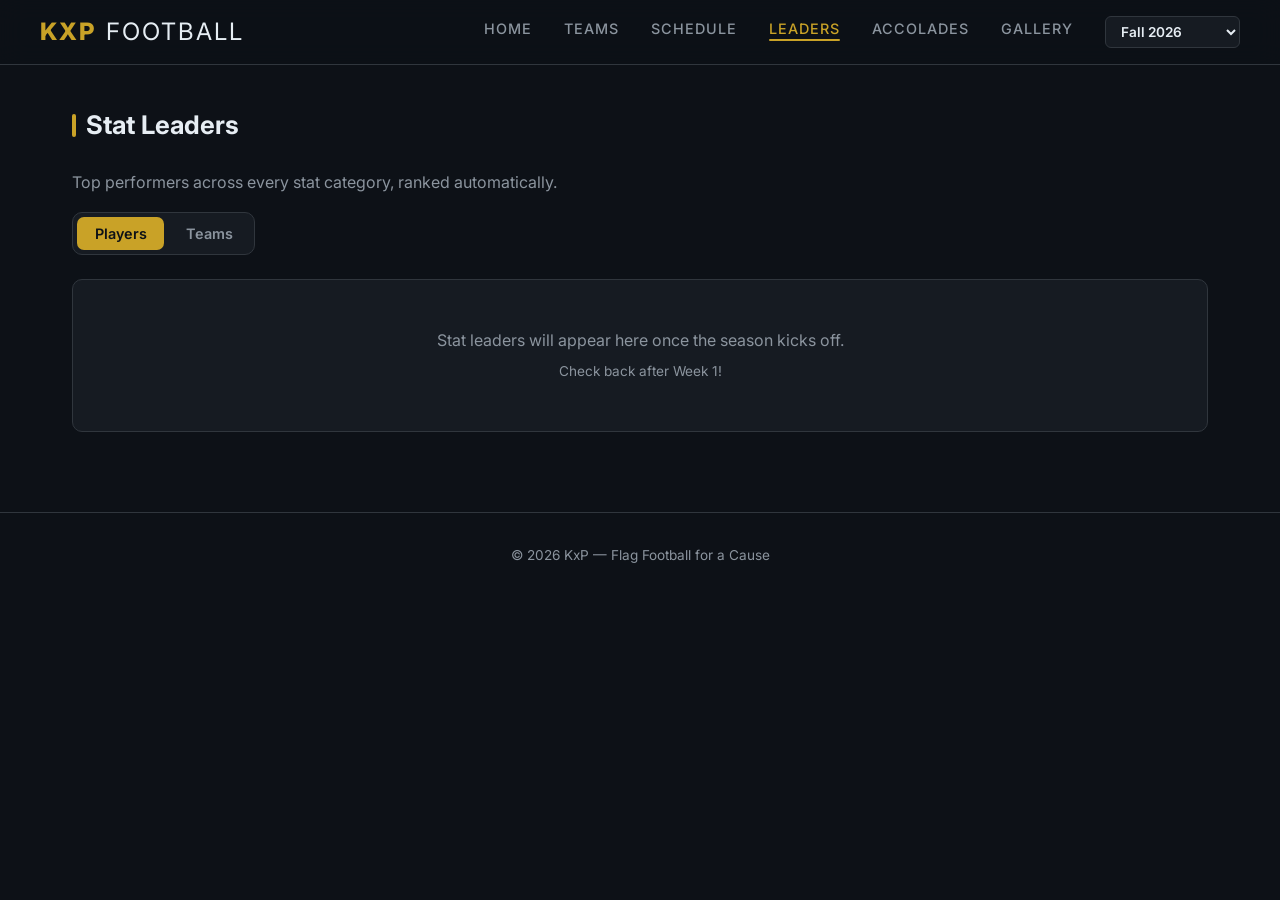
<file: leaders.html>
<!DOCTYPE html>
<html lang="en">
<head>
  <meta charset="UTF-8">
  <meta name="viewport" content="width=device-width, initial-scale=1.0">
  <title>Stat Leaders — KxP Flag Football</title>
  <link rel="preconnect" href="https://fonts.googleapis.com">
  <link href="https://fonts.googleapis.com/css2?family=Inter:wght@400;500;600;700;800&display=swap" rel="stylesheet">
  <link rel="stylesheet" href="css/style.css">
</head>
<body>

  <!-- Navigation -->
  <nav class="navbar">
    <div class="navbar-inner">
      <a href="index.html" class="nav-brand">KxP <span>Football</span></a>
      <button class="mobile-toggle" onclick="toggleMobileNav()">&#9776;</button>
      <ul class="nav-links">
        <li><a href="index.html">Home</a></li>
        <li><a href="teams.html">Teams</a></li>
        <li><a href="schedule.html">Schedule</a></li>
        <li><a href="leaders.html">Leaders</a></li>
        <li><a href="accolades.html">Accolades</a></li>
        <li><a href="gallery.html">Gallery</a></li>
        <li id="season-switcher" class="nav-season-switcher"></li>
      </ul>
    </div>
  </nav>

  <section class="section" style="padding-top: 2.5rem;">
    <h2 class="section-title">Stat Leaders</h2>
    <p style="color:var(--text-muted); margin-bottom:1rem;">Top performers across every stat category, ranked automatically.</p>
    <div class="leaders-mode-toggle">
      <button class="leader-mode-btn active" data-mode="player" onclick="setLeaderMode('player')">Players</button>
      <button class="leader-mode-btn" data-mode="team" onclick="setLeaderMode('team')">Teams</button>
    </div>
    <div id="leaders" class="leaders-grid"></div>
  </section>

  <!-- Footer -->
  <footer class="footer">
    <p>&copy; 2026 KxP &mdash; Flag Football for a Cause</p>
  </footer>

  <script src="js/app.js"></script>
</body>
</html>
</file>
<file: css/style.css>
/* ── Reset & Base ── */
*, *::before, *::after { margin: 0; padding: 0; box-sizing: border-box; }

:root {
  --bg: #0d1117;
  --surface: #161b22;
  --surface-hover: #1c2129;
  --border: #30363d;
  --text: #e6edf3;
  --text-muted: #8b949e;
  --accent: #c9a227;
  --accent-glow: rgba(201, 162, 39, 0.15);
  --green: #3fb950;
  --red: #f85149;
  --radius: 10px;
}

html { scroll-behavior: smooth; }

body {
  font-family: 'Inter', -apple-system, BlinkMacSystemFont, 'Segoe UI', sans-serif;
  background: var(--bg);
  color: var(--text);
  line-height: 1.6;
  min-height: 100vh;
}

a { color: var(--accent); text-decoration: none; transition: opacity 0.2s; }
a:hover { opacity: 0.85; }

img { max-width: 100%; display: block; }

/* ── Navigation ── */
.navbar {
  position: sticky;
  top: 0;
  z-index: 100;
  background: rgba(13, 17, 23, 0.92);
  backdrop-filter: blur(12px);
  border-bottom: 1px solid var(--border);
  padding: 0 2rem;
}

.navbar-inner {
  max-width: 1200px;
  margin: 0 auto;
  display: flex;
  align-items: center;
  justify-content: space-between;
  height: 64px;
}

.nav-brand {
  font-size: 1.5rem;
  font-weight: 800;
  color: var(--accent);
  letter-spacing: 2px;
  text-transform: uppercase;
  display: flex;
  align-items: center;
  gap: 0.6rem;
}

.nav-brand img {
  height: 36px;
  width: auto;
  mix-blend-mode: screen;
}

.nav-brand span { color: var(--text); font-weight: 400; }

.nav-links { display: flex; gap: 2rem; list-style: none; }

.nav-links a {
  color: var(--text-muted);
  font-weight: 500;
  font-size: 0.9rem;
  text-transform: uppercase;
  letter-spacing: 1px;
  transition: color 0.2s;
  position: relative;
}

.nav-links a:hover, .nav-links a.active { color: var(--accent); opacity: 1; }

.nav-links a.active::after {
  content: '';
  position: absolute;
  bottom: -4px;
  left: 0;
  right: 0;
  height: 2px;
  background: var(--accent);
  border-radius: 1px;
}

.mobile-toggle {
  display: none;
  background: none;
  border: none;
  color: var(--text);
  font-size: 1.5rem;
  cursor: pointer;
}

/* ── Hero ── */
.hero {
  position: relative;
  text-align: center;
  padding: 5rem 2rem 4rem;
  overflow: hidden;
  background:
    linear-gradient(180deg, rgba(201,162,39,0.12) 0%, transparent 55%),
    radial-gradient(ellipse 80% 60% at 50% 0%, rgba(201,162,39,0.08) 0%, transparent 70%);
}

/* Subtle yard-line texture in the hero */
.hero-field-lines {
  position: absolute;
  inset: 0;
  pointer-events: none;
  background-image:
    repeating-linear-gradient(
      90deg,
      transparent,
      transparent calc(10% - 1px),
      rgba(255,255,255,0.025) calc(10% - 1px),
      rgba(255,255,255,0.025) 10%
    );
  z-index: 0;
}

.hero-yard-numbers {
  position: absolute;
  bottom: 18%;
  left: 0;
  right: 0;
  display: flex;
  justify-content: space-around;
  padding: 0 5.5%;
  pointer-events: none;
  user-select: none;
}

.hero-yard-numbers span {
  font-size: 5.5rem;
  font-weight: 900;
  font-style: italic;
  color: rgba(255, 255, 255, 0.035);
  line-height: 1;
  letter-spacing: -3px;
  transform: scaleX(0.72);
  transform-origin: center bottom;
  display: block;
}

.hero-content {
  position: relative;
  z-index: 1;
}

.hero-logo {
  width: 200px;
  height: auto;
  margin: 0 auto 1.5rem;
  display: flex;
  align-items: center;
  justify-content: center;
  filter: drop-shadow(0 4px 24px rgba(201,162,39,0.3));
}

.hero-logo img {
  width: 100%;
  height: auto;
  object-fit: contain;
}

.hero h1 {
  font-size: 3.2rem;
  font-weight: 800;
  margin-bottom: 0.75rem;
  letter-spacing: -0.5px;
}

.hero h1 span {
  color: var(--accent);
  position: relative;
}

.hero .subtitle {
  color: var(--text-muted);
  font-size: 1.1rem;
  max-width: 600px;
  margin: 0 auto 2rem;
  line-height: 1.7;
}

/* Hero stat strip */
.hero-stats {
  display: inline-flex;
  align-items: center;
  gap: 0;
  background: rgba(255,255,255,0.04);
  border: 1px solid var(--border);
  border-radius: 14px;
  padding: 0.8rem 2rem;
  margin-top: 0.5rem;
  backdrop-filter: blur(8px);
}

.hero-stat {
  display: flex;
  flex-direction: column;
  align-items: center;
  padding: 0 1.5rem;
}

.hero-stat-num {
  font-size: 1.6rem;
  font-weight: 800;
  color: var(--accent);
  line-height: 1;
}

.hero-stat-label {
  font-size: 0.7rem;
  text-transform: uppercase;
  letter-spacing: 1.5px;
  color: var(--text-muted);
  margin-top: 0.2rem;
}

.hero-stat-divider {
  width: 1px;
  height: 36px;
  background: var(--border);
  flex-shrink: 0;
}

/* ── Section ── */
.section {
  max-width: 1200px;
  margin: 0 auto;
  padding: 3rem 2rem;
}

.section-title {
  font-size: 1.6rem;
  font-weight: 700;
  margin-bottom: 1.5rem;
  display: flex;
  align-items: center;
  gap: 0.6rem;
}

.section-title::before {
  content: '';
  width: 4px;
  height: 1.4rem;
  background: var(--accent);
  border-radius: 2px;
}

/* ── Section Title Row ── */
.section-title-row {
  display: flex;
  align-items: center;
  justify-content: space-between;
  margin-bottom: 1.5rem;
}

.section-title-row .section-title {
  margin-bottom: 0;
}

.section-link {
  font-size: 0.85rem;
  font-weight: 600;
  color: var(--accent);
  opacity: 0.8;
  transition: opacity 0.2s;
}

.section-link:hover { opacity: 1; }

/* ── About Cards ── */
.about-grid {
  display: grid;
  grid-template-columns: repeat(auto-fit, minmax(280px, 1fr));
  gap: 1.5rem;
}

.about-card {
  background: var(--surface);
  border: 1px solid var(--border);
  border-radius: var(--radius);
  border-left: 3px solid var(--accent);
  padding: 1.8rem;
  transition: border-color 0.2s, transform 0.2s, box-shadow 0.2s;
}

.about-card:hover {
  transform: translateY(-2px);
  box-shadow: 0 8px 24px rgba(0,0,0,0.3);
}

.about-card-icon {
  width: 44px;
  height: 44px;
  background: var(--accent-glow);
  border: 1px solid rgba(201,162,39,0.3);
  border-radius: 10px;
  display: flex;
  align-items: center;
  justify-content: center;
  margin-bottom: 1rem;
  color: var(--accent);
}

.about-card-icon svg {
  width: 22px;
  height: 22px;
}

.about-card h3 { font-size: 1.1rem; margin-bottom: 0.5rem; }
.about-card p { color: var(--text-muted); font-size: 0.95rem; }

/* ── Get Involved ── */
.get-involved {
  display: flex;
  gap: 2.5rem;
  align-items: center;
  justify-content: center;
}

.get-involved-text {
  flex: 1;
  display: flex;
  flex-direction: column;
  justify-content: center;
}

.get-involved-text p {
  color: var(--text-muted);
  font-size: 1rem;
  line-height: 1.7;
  margin-bottom: 1.5rem;
}

.ig-follow-btn {
  display: inline-flex;
  align-items: center;
  gap: 0.5rem;
  background: linear-gradient(45deg, #f09433, #e6683c, #dc2743, #cc2366, #bc1888);
  color: #fff;
  font-weight: 600;
  font-size: 1.05rem;
  padding: 0.85rem 1.8rem;
  border-radius: 10px;
  transition: transform 0.2s, box-shadow 0.2s;
  text-decoration: none;
}

.ig-follow-btn:hover {
  transform: translateY(-2px);
  box-shadow: 0 4px 20px rgba(225, 48, 108, 0.35);
  opacity: 1;
  color: #fff;
}

.ig-icon {
  width: 20px;
  height: 20px;
}

.ig-post-card {
  flex-shrink: 0;
  width: 120px;
  border-radius: 10px;
  overflow: hidden;
  position: relative;
  display: block;
  text-decoration: none;
  border: 1px solid var(--border);
  transition: transform 0.2s, box-shadow 0.2s;
}

.ig-post-card:hover {
  transform: translateY(-3px);
  box-shadow: 0 6px 24px rgba(225, 48, 108, 0.3);
}

.ig-post-card img {
  width: 100%;
  display: block;
}

.ig-post-overlay {
  display: flex;
  align-items: center;
  justify-content: center;
  gap: 0.4rem;
  padding: 0.5rem;
  background: linear-gradient(45deg, #f09433, #e6683c, #dc2743, #cc2366, #bc1888);
  color: #fff;
  font-size: 0.55rem;
  font-weight: 600;
}

@media (max-width: 768px) {
  .get-involved {
    flex-direction: column;
  }
  .ig-post-card {
    width: 100%;
    max-width: 280px;
    margin: 0 auto;
  }
}

/* ── Standings Table ── */
.standings-table {
  width: 100%;
  border-collapse: collapse;
  background: var(--surface);
  border: 1px solid var(--border);
  border-radius: var(--radius);
  overflow: hidden;
}

.standings-table th {
  text-align: left;
  padding: 0.9rem 1.2rem;
  font-size: 0.75rem;
  text-transform: uppercase;
  letter-spacing: 1px;
  color: var(--text-muted);
  background: rgba(0,0,0,0.2);
  border-bottom: 1px solid var(--border);
}

.standings-table td {
  padding: 0.9rem 1.2rem;
  border-bottom: 1px solid var(--border);
  font-size: 0.95rem;
}

.standings-table tr:last-child td { border-bottom: none; }

.standings-table tbody tr {
  cursor: pointer;
  transition: background 0.15s;
}

.standings-table tbody tr:first-child td:first-child {
  color: var(--accent);
  font-weight: 700;
}

.standings-table tbody tr:first-child {
  background: rgba(201, 162, 39, 0.05);
}

.standings-table tbody tr:hover { background: var(--surface-hover); }

.team-name-cell {
  display: flex;
  align-items: center;
  gap: 0.7rem;
  font-weight: 600;
}

.team-logo {
  border-radius: 6px;
  object-fit: contain;
  flex-shrink: 0;
  background: rgba(255,255,255,0.05);
}

.record-win { color: var(--green); }
.record-loss { color: var(--red); }

/* ── Photo Gallery ── */
.gallery-grid {
  display: grid;
  grid-template-columns: repeat(auto-fill, minmax(220px, 1fr));
  gap: 1rem;
}

.gallery-item {
  aspect-ratio: 4/3;
  border-radius: var(--radius);
  overflow: hidden;
  background: var(--surface);
  border: 1px solid var(--border);
}

.gallery-item img {
  width: 100%;
  height: 100%;
  object-fit: cover;
  transition: transform 0.3s;
}

.gallery-item:hover img { transform: scale(1.05); }

.gallery-view-all {
  display: inline-block;
  margin-top: 1.2rem;
  font-weight: 600;
  font-size: 0.95rem;
  color: var(--accent);
  transition: opacity 0.2s;
}

.gallery-view-all:hover { opacity: 0.8; }

/* ── Gallery Page Grid ── */
.gallery-page-grid {
  display: grid;
  grid-template-columns: repeat(auto-fill, minmax(260px, 1fr));
  gap: 1.2rem;
}

.gallery-page-item {
  border-radius: var(--radius);
  overflow: hidden;
  background: var(--surface);
  border: 1px solid var(--border);
  cursor: pointer;
  transition: border-color 0.2s, transform 0.2s;
}

.gallery-page-item:hover {
  border-color: var(--accent);
  transform: translateY(-3px);
}

.gallery-page-item img {
  width: 100%;
  aspect-ratio: 4/3;
  object-fit: cover;
  display: block;
  transition: transform 0.3s;
}

.gallery-page-item:hover img { transform: scale(1.03); }

.gallery-page-caption {
  padding: 0.7rem 1rem;
  font-size: 0.85rem;
  color: var(--text-muted);
  font-weight: 500;
}

/* ── Lightbox ── */
.lightbox {
  display: none;
  position: fixed;
  inset: 0;
  z-index: 1000;
  background: rgba(0, 0, 0, 0.92);
  backdrop-filter: blur(8px);
  align-items: center;
  justify-content: center;
}

.lightbox.active {
  display: flex;
}

.lightbox-content {
  max-width: 90vw;
  max-height: 85vh;
  display: flex;
  flex-direction: column;
  align-items: center;
}

.lightbox-content img {
  max-width: 90vw;
  max-height: 78vh;
  object-fit: contain;
  border-radius: 8px;
  animation: lbFadeIn 0.25s;
}

@keyframes lbFadeIn {
  from { opacity: 0; transform: scale(0.95); }
  to { opacity: 1; transform: scale(1); }
}

.lightbox-caption {
  color: var(--text);
  font-size: 1rem;
  font-weight: 600;
  margin-top: 1rem;
  text-align: center;
}

.lightbox-counter {
  color: var(--text-muted);
  font-size: 0.8rem;
  margin-top: 0.3rem;
}

.lightbox-close,
.lightbox-prev,
.lightbox-next {
  position: absolute;
  background: none;
  border: none;
  color: #fff;
  cursor: pointer;
  transition: color 0.2s, transform 0.2s;
  z-index: 1001;
}

.lightbox-close {
  top: 1.5rem;
  right: 1.5rem;
  font-size: 2.2rem;
  line-height: 1;
}

.lightbox-close:hover { color: var(--accent); }

.lightbox-prev,
.lightbox-next {
  top: 50%;
  transform: translateY(-50%);
  font-size: 2.5rem;
  padding: 0.5rem;
  background: rgba(255,255,255,0.08);
  border-radius: 50%;
  width: 50px;
  height: 50px;
  display: flex;
  align-items: center;
  justify-content: center;
}

.lightbox-prev { left: 1.5rem; }
.lightbox-next { right: 1.5rem; }

.lightbox-prev:hover,
.lightbox-next:hover {
  background: rgba(255,255,255,0.15);
  color: var(--accent);
}

@media (max-width: 768px) {
  .lightbox-prev,
  .lightbox-next {
    width: 40px;
    height: 40px;
    font-size: 1.8rem;
  }
  .lightbox-prev { left: 0.5rem; }
  .lightbox-next { right: 0.5rem; }
  .lightbox-close { top: 0.8rem; right: 0.8rem; }
}

/* ── Schedule ── */
.schedule-week {
  margin-bottom: 2rem;
}

.week-header {
  display: flex;
  align-items: center;
  justify-content: space-between;
  margin-bottom: 1rem;
  padding-bottom: 0.5rem;
  border-bottom: 1px solid var(--border);
}

.week-header h3 { font-size: 1.1rem; font-weight: 600; }
.week-header .week-date { color: var(--text-muted); font-size: 0.9rem; }

.game-card {
  background: var(--surface);
  border: 1px solid var(--border);
  border-radius: var(--radius);
  padding: 1.2rem 1.5rem;
  margin-bottom: 0.75rem;
  display: flex;
  align-items: center;
  justify-content: space-between;
  transition: border-color 0.2s;
}

.game-card:hover { border-color: var(--accent); }

.game-card.tbd-week {
  justify-content: center;
  background: transparent;
  border-style: dashed;
}

.tbd-note {
  color: var(--text-muted);
  font-style: italic;
  font-size: 0.95rem;
}

.no-contest-badge {
  display: inline-block;
  background: rgba(255, 145, 145, 0.12);
  color: #ff9a9a;
  border: 1px solid rgba(255, 145, 145, 0.35);
  padding: 0.3rem 0.7rem;
  border-radius: 6px;
  font-weight: 600;
  font-size: 0.85rem;
  letter-spacing: 0.5px;
  text-transform: uppercase;
}

.result-badge {
  display: inline-flex;
  align-items: center;
  justify-content: center;
  width: 22px;
  height: 22px;
  border-radius: 5px;
  font-weight: 700;
  font-size: 0.8rem;
  letter-spacing: 0;
  margin: 0 0.4rem;
}

.result-win {
  background: rgba(40, 167, 69, 0.18);
  color: #4ade80;
  border: 1px solid rgba(40, 167, 69, 0.45);
}

.result-loss {
  background: rgba(220, 53, 69, 0.18);
  color: #ff5252;
  border: 1px solid rgba(220, 53, 69, 0.5);
}

.no-contest-reason {
  color: var(--text-muted);
  font-size: 0.75rem;
  font-style: italic;
  margin-top: 0.3rem;
  max-width: 240px;
}

.game-card.game-no-contest {
  opacity: 0.85;
}

.forfeit-badge {
  display: inline-block;
  background: rgba(255, 145, 145, 0.12);
  color: #ff9a9a;
  border: 1px solid rgba(255, 145, 145, 0.35);
  padding: 0.2rem 0.55rem;
  border-radius: 5px;
  font-weight: 600;
  font-size: 0.7rem;
  letter-spacing: 0.5px;
  text-transform: uppercase;
  margin-top: 0.4rem;
}

.friendly-badge {
  display: inline-block;
  background: rgba(99, 102, 241, 0.15);
  color: #a5b4fc;
  border: 1px solid rgba(99, 102, 241, 0.35);
  padding: 0.3rem 0.7rem;
  border-radius: 6px;
  font-weight: 600;
  font-size: 0.85rem;
  letter-spacing: 0.5px;
  text-transform: uppercase;
}

/* Champions Banner */
.champions-banner {
  position: relative;
  overflow: hidden;
  border-radius: 16px;
  border: 2px solid rgba(250, 204, 21, 0.5);
  background:
    radial-gradient(ellipse at top left, rgba(250, 204, 21, 0.18), transparent 60%),
    radial-gradient(ellipse at bottom right, rgba(217, 119, 6, 0.18), transparent 60%),
    linear-gradient(135deg, #1a1410 0%, #0d0a08 100%);
  padding: 2.5rem 2rem;
  box-shadow: 0 10px 40px rgba(250, 204, 21, 0.15);
}

.champions-glow {
  position: absolute;
  top: -50%;
  left: -20%;
  width: 60%;
  height: 200%;
  background: radial-gradient(ellipse, rgba(250, 204, 21, 0.08), transparent 70%);
  filter: blur(40px);
  pointer-events: none;
}

.champions-content {
  position: relative;
  z-index: 1;
  text-align: center;
}

.champions-eyebrow {
  display: inline-flex;
  align-items: center;
  gap: 0.6rem;
  font-size: 0.85rem;
  font-weight: 700;
  color: #fbbf24;
  text-transform: uppercase;
  letter-spacing: 3px;
  padding: 0.4rem 1rem;
  border: 1px solid rgba(250, 204, 21, 0.4);
  border-radius: 40px;
  background: rgba(250, 204, 21, 0.08);
  margin-bottom: 1.5rem;
}

.champions-trophy {
  font-size: 1.1rem;
  filter: drop-shadow(0 0 6px rgba(250, 204, 21, 0.6));
}

.champions-team {
  display: flex;
  align-items: center;
  justify-content: center;
  gap: 2rem;
  flex-wrap: wrap;
}

.champions-team img {
  width: 140px;
  height: 140px;
  border-radius: 20px;
  object-fit: cover;
  border: 3px solid rgba(250, 204, 21, 0.6);
  box-shadow:
    0 0 40px rgba(250, 204, 21, 0.35),
    0 8px 30px rgba(0, 0, 0, 0.5);
}

.champions-text {
  text-align: left;
}

.champions-text h2 {
  font-size: 2.5rem;
  font-weight: 900;
  margin: 0 0 0.5rem;
  color: var(--text);
  line-height: 1.1;
  letter-spacing: -0.5px;
}

.champions-text h2 span {
  background: linear-gradient(135deg, #fbbf24, #f59e0b);
  -webkit-background-clip: text;
  background-clip: text;
  -webkit-text-fill-color: transparent;
}

.champions-text p {
  color: var(--text-muted);
  font-size: 1.05rem;
  margin: 0;
  font-style: italic;
  max-width: 420px;
}

@media (max-width: 768px) {
  .champions-banner { padding: 1.75rem 1rem; }
  .champions-eyebrow { font-size: 0.7rem; letter-spacing: 2px; }
  .champions-team { flex-direction: column; gap: 1.2rem; }
  .champions-team img { width: 110px; height: 110px; }
  .champions-text { text-align: center; }
  .champions-text h2 { font-size: 1.9rem; }
  .champions-text p { font-size: 0.95rem; }
}

/* Game label banner (Semifinal / Championship) */
.game-label-banner {
  position: absolute;
  top: -1px;
  left: -1px;
  right: -1px;
  padding: 0.4rem 1rem;
  background: linear-gradient(135deg, rgba(99, 102, 241, 0.35), rgba(217, 70, 239, 0.35));
  color: #fff;
  font-weight: 800;
  font-size: 0.8rem;
  text-transform: uppercase;
  letter-spacing: 2px;
  text-align: center;
  border-top-left-radius: var(--radius);
  border-top-right-radius: var(--radius);
  border-bottom: 1px solid rgba(255, 255, 255, 0.15);
}

.game-label-banner.label-championship {
  background: linear-gradient(135deg, #d97706, #fbbf24 50%, #d97706);
  color: #1a1410;
  font-weight: 900;
  letter-spacing: 3px;
  box-shadow: 0 2px 20px rgba(250, 204, 21, 0.4);
}

.game-card.game-labeled {
  position: relative;
  padding-top: 2.75rem;
  border: 2px solid rgba(99, 102, 241, 0.4);
}

.game-card.game-labeled:has(.label-championship) {
  border-color: rgba(250, 204, 21, 0.7);
  box-shadow: 0 0 30px rgba(250, 204, 21, 0.2);
}

.playoffs-badge {
  display: inline-block;
  background: rgba(220, 53, 69, 0.15);
  color: #ff5252;
  border: 1px solid rgba(220, 53, 69, 0.5);
  padding: 0.2rem 0.7rem;
  border-radius: 6px;
  font-weight: 800;
  font-size: 0.75rem;
  letter-spacing: 1px;
  text-transform: uppercase;
  margin-left: 0.75rem;
  vertical-align: middle;
}

.game-card.game-friendly {
  border-style: dashed;
}

.game-card.game-forfeit {
  opacity: 0.9;
}

.game-team {
  display: flex;
  align-items: center;
  gap: 0.6rem;
  font-weight: 600;
  flex: 1 1 0;
  min-width: 0;
}

.game-team.away { justify-content: flex-end; }

.game-score {
  text-align: center;
  flex: 0 0 200px;
}

.game-score .score {
  font-size: 1.3rem;
  font-weight: 700;
  letter-spacing: 2px;
}

.game-score .game-time {
  font-size: 0.8rem;
  color: var(--text-muted);
}

.game-score .upcoming-badge {
  display: inline-block;
  background: var(--accent-glow);
  border: 1px solid var(--accent);
  color: var(--accent);
  font-size: 0.7rem;
  font-weight: 600;
  padding: 0.2rem 0.6rem;
  border-radius: 4px;
  text-transform: uppercase;
  letter-spacing: 1px;
}

.game-meta {
  font-size: 0.8rem;
  color: var(--text-muted);
  text-align: center;
}

/* ── Teams Page ── */
.teams-grid {
  display: grid;
  grid-template-columns: repeat(auto-fit, minmax(280px, 1fr));
  gap: 1.5rem;
  margin-bottom: 3rem;
}

.team-card {
  background: var(--surface);
  border: 1px solid var(--border);
  border-radius: var(--radius);
  padding: 1.5rem;
  cursor: pointer;
  transition: border-color 0.2s, transform 0.2s;
}

.team-card:hover {
  border-color: var(--accent);
  transform: translateY(-2px);
}

.team-card-header {
  display: flex;
  align-items: center;
  gap: 0.8rem;
  margin-bottom: 0.8rem;
}

.team-card-header h3 { font-size: 1.2rem; }

.team-card .team-record {
  color: var(--text-muted);
  font-size: 0.9rem;
}

/* ── Team Detail (shown on teams page) ── */
.team-detail {
  display: none;
  background: var(--surface);
  border: 1px solid var(--border);
  border-radius: var(--radius);
  padding: 2rem;
  margin-bottom: 2rem;
  animation: fadeIn 0.3s;
}

.team-detail.active { display: block; }

@keyframes fadeIn {
  from { opacity: 0; transform: translateY(-8px); }
  to { opacity: 1; transform: translateY(0); }
}

.team-detail-header {
  display: flex;
  align-items: center;
  gap: 1rem;
  margin-bottom: 1.5rem;
  padding-bottom: 1rem;
  border-bottom: 1px solid var(--border);
}

.team-detail-header h2 { font-size: 1.6rem; }
.team-detail-header .detail-record { color: var(--text-muted); }

.close-detail {
  margin-left: auto;
  background: none;
  border: 1px solid var(--border);
  color: var(--text-muted);
  padding: 0.4rem 0.8rem;
  border-radius: 6px;
  cursor: pointer;
  font-size: 0.85rem;
  transition: border-color 0.2s, color 0.2s;
}

.close-detail:hover { border-color: var(--accent); color: var(--text); }

.roster-table {
  width: 100%;
  border-collapse: collapse;
}

.roster-table th {
  text-align: left;
  padding: 0.7rem 0.8rem;
  font-size: 0.7rem;
  text-transform: uppercase;
  letter-spacing: 1px;
  color: var(--text-muted);
  border-bottom: 1px solid var(--border);
}

.roster-table td {
  padding: 0.7rem 0.8rem;
  font-size: 0.9rem;
  border-bottom: 1px solid var(--border);
}

.roster-table tr:last-child td { border-bottom: none; }

.roster-table .player-name { font-weight: 600; }
.roster-table .player-number { color: var(--accent); font-weight: 700; }

/* ── Stat Leaders ── */
.leaders-grid {
  display: grid;
  grid-template-columns: repeat(auto-fit, minmax(340px, 1fr));
  gap: 1.5rem;
}

.leader-category {
  background: var(--surface);
  border: 1px solid var(--border);
  border-radius: var(--radius);
  overflow: hidden;
}

.leader-category-header {
  padding: 1rem 1.2rem;
  font-weight: 700;
  font-size: 0.95rem;
  background: rgba(0,0,0,0.2);
  border-bottom: 1px solid var(--border);
  display: flex;
  align-items: center;
  gap: 0.5rem;
}

.leader-category-header .stat-icon {
  color: var(--accent);
  font-size: 0.8rem;
}

.leader-row {
  display: flex;
  align-items: center;
  padding: 0.6rem 1.2rem;
  border-bottom: 1px solid var(--border);
  font-size: 0.9rem;
  transition: background 0.15s;
}

.leader-row:last-child { border-bottom: none; }
.leader-row:hover { background: var(--surface-hover); }

.leader-rank {
  width: 28px;
  font-weight: 700;
  color: var(--text-muted);
  flex-shrink: 0;
}

.leader-rank.top-3 { color: var(--accent); }

.leader-info {
  flex: 1;
  min-width: 0;
}

.leader-name {
  font-weight: 600;
  white-space: nowrap;
  overflow: hidden;
  text-overflow: ellipsis;
}

.leader-meta {
  font-size: 0.75rem;
  color: var(--text-muted);
}

.leader-value {
  font-weight: 700;
  font-size: 1rem;
  min-width: 50px;
  text-align: right;
  flex-shrink: 0;
}

/* ── Accolades ── */
.accolade-season {
  margin-bottom: 3rem;
}

.accolade-season-title {
  font-size: 1.3rem;
  font-weight: 700;
  color: var(--accent);
  margin-bottom: 1.2rem;
  padding-bottom: 0.6rem;
  border-bottom: 1px solid var(--border);
}

.accolade-grid {
  display: grid;
  grid-template-columns: repeat(auto-fill, minmax(260px, 1fr));
  gap: 1.5rem;
}

.accolade-card {
  background: var(--surface);
  border: 1px solid var(--border);
  border-radius: var(--radius);
  overflow: hidden;
  transition: border-color 0.2s, transform 0.2s;
  position: relative;
}

.accolade-card:hover {
  border-color: var(--accent);
  transform: translateY(-3px);
}

.accolade-card img {
  width: 100%;
  height: 280px;
  object-fit: cover;
  object-position: top;
  display: block;
}

.accolade-champ {
  border-color: rgba(201, 162, 39, 0.4);
  box-shadow: 0 0 20px rgba(201, 162, 39, 0.08);
}

.accolade-badge {
  position: absolute;
  top: 0.8rem;
  left: 0.8rem;
  background: var(--accent);
  color: var(--bg);
  font-size: 0.7rem;
  font-weight: 700;
  text-transform: uppercase;
  letter-spacing: 1px;
  padding: 0.3rem 0.7rem;
  border-radius: 5px;
  z-index: 1;
}

.accolade-badge-mvp {
  background: linear-gradient(135deg, #c9a227, #f0d060);
}

.accolade-badge-dpoy {
  background: linear-gradient(135deg, #3fb950, #2ea043);
}

.accolade-badge-opoy {
  background: linear-gradient(135deg, #58a6ff, #388bfd);
}

.accolade-info {
  padding: 1rem 1.2rem;
}

.accolade-info h4 {
  font-size: 1.05rem;
  font-weight: 700;
  margin-bottom: 0.2rem;
}

.accolade-info p {
  color: var(--text-muted);
  font-size: 0.85rem;
}

/* ── No Stats Message ── */
.no-stats-message {
  text-align: center;
  color: var(--text-muted);
  padding: 3rem 1rem;
  background: var(--surface);
  border: 1px solid var(--border);
  border-radius: var(--radius);
}

/* ── Game Card Played State ── */
.game-card.game-played {
  position: relative;
}

.game-card.game-played:hover {
  border-color: var(--accent);
  background: var(--surface-hover);
}

.game-expand-hint {
  display: none;
  position: absolute;
  bottom: 6px;
  right: 12px;
  font-size: 0.7rem;
  color: var(--accent);
  font-weight: 600;
  text-transform: uppercase;
  letter-spacing: 0.5px;
  opacity: 0.7;
}

.game-card.game-played:hover .game-expand-hint {
  display: block;
}

/* ── Game Detail Overlay / Modal ── */
.game-detail-overlay {
  display: none;
  position: fixed;
  inset: 0;
  z-index: 1000;
  background: rgba(0, 0, 0, 0.85);
  backdrop-filter: blur(8px);
  overflow-y: auto;
  padding: 2rem;
  justify-content: center;
  align-items: flex-start;
}

.game-detail-overlay.active {
  display: flex;
}

.game-detail-modal {
  background: var(--bg);
  border: 1px solid var(--border);
  border-radius: 14px;
  max-width: 900px;
  width: 100%;
  margin: 2rem auto;
  padding: 2rem;
  position: relative;
  animation: modalSlideIn 0.3s ease;
}

@keyframes modalSlideIn {
  from { opacity: 0; transform: translateY(-20px); }
  to { opacity: 1; transform: translateY(0); }
}

.game-detail-close {
  position: absolute;
  top: 1rem;
  right: 1rem;
  background: none;
  border: 1px solid var(--border);
  color: var(--text-muted);
  font-size: 1.5rem;
  line-height: 1;
  width: 36px;
  height: 36px;
  border-radius: 8px;
  cursor: pointer;
  display: flex;
  align-items: center;
  justify-content: center;
  transition: border-color 0.2s, color 0.2s;
  z-index: 1;
}

.game-detail-close:hover {
  border-color: var(--accent);
  color: var(--text);
}

/* ── Box Score Header ── */
.boxscore-header {
  text-align: center;
  margin-bottom: 2rem;
}

.boxscore-matchup {
  display: flex;
  align-items: center;
  justify-content: center;
  gap: 1.5rem;
  margin-bottom: 0.75rem;
}

.boxscore-team {
  display: flex;
  align-items: center;
  gap: 0.75rem;
  flex: 1;
}

.boxscore-team:first-child {
  justify-content: flex-end;
}

.boxscore-team:last-child {
  justify-content: flex-start;
}

.boxscore-team.winner .boxscore-team-name {
  color: var(--accent);
}

.boxscore-team-name {
  font-size: 1.2rem;
  font-weight: 700;
}

.boxscore-team-record {
  font-size: 0.8rem;
  color: var(--text-muted);
}

.boxscore-final {
  flex-shrink: 0;
  min-width: 120px;
}

.boxscore-scores {
  display: flex;
  align-items: center;
  justify-content: center;
  gap: 0.5rem;
}

.boxscore-pts {
  font-size: 2rem;
  font-weight: 800;
  color: var(--text-muted);
}

.boxscore-pts.winning {
  color: var(--text);
}

.boxscore-divider {
  font-size: 1.5rem;
  color: var(--text-muted);
}

.boxscore-label {
  font-size: 0.7rem;
  letter-spacing: 2px;
  text-transform: uppercase;
  color: var(--text-muted);
  margin-top: 0.25rem;
}

.boxscore-meta {
  color: var(--text-muted);
  font-size: 0.85rem;
}

/* ── Box Score Summary (head-to-head team stats) ── */
.boxscore-summary {
  background: var(--surface);
  border: 1px solid var(--border);
  border-radius: var(--radius);
  margin-bottom: 2rem;
  overflow: hidden;
}

.summary-row {
  display: flex;
  align-items: center;
  padding: 0.65rem 1.5rem;
  border-bottom: 1px solid var(--border);
}

.summary-row:last-child {
  border-bottom: none;
}

.summary-row.summary-header {
  background: rgba(0, 0, 0, 0.25);
  font-weight: 700;
  font-size: 0.85rem;
}

.summary-label {
  flex: 1;
  text-align: center;
  font-size: 0.85rem;
  color: var(--text-muted);
}

.summary-val {
  width: 80px;
  text-align: center;
  font-weight: 600;
  font-size: 0.95rem;
}

.summary-val.highlight {
  color: var(--accent);
}

/* ── Box Score Roster Tables ── */
.boxscore-roster {
  margin-bottom: 1.5rem;
}

.boxscore-roster-header {
  display: flex;
  align-items: center;
  gap: 0.6rem;
  font-size: 1.05rem;
  font-weight: 700;
  padding-bottom: 0.75rem;
  margin-bottom: 0.5rem;
  border-bottom: 2px solid var(--accent);
}

.boxscore-section-label {
  font-size: 0.75rem;
  font-weight: 700;
  text-transform: uppercase;
  letter-spacing: 1.5px;
  color: var(--text-muted);
  padding: 0.75rem 0 0.4rem;
}

.boxscore-table-wrap {
  overflow-x: auto;
  margin-bottom: 0.5rem;
}

.boxscore-table {
  width: 100%;
  border-collapse: collapse;
  font-size: 0.85rem;
}

.boxscore-table th {
  text-align: left;
  padding: 0.5rem 0.7rem;
  font-size: 0.7rem;
  text-transform: uppercase;
  letter-spacing: 0.5px;
  color: var(--text-muted);
  border-bottom: 1px solid var(--border);
  white-space: nowrap;
}

.boxscore-table td {
  padding: 0.5rem 0.7rem;
  border-bottom: 1px solid rgba(48, 54, 61, 0.5);
}

.boxscore-table tr:last-child td {
  border-bottom: none;
}

.boxscore-table tr:hover {
  background: var(--surface-hover);
}

.boxscore-table tr.no-stats {
  opacity: 0.45;
}

.boxscore-table .player-number {
  color: var(--accent);
  font-weight: 700;
}

.boxscore-table .player-name {
  font-weight: 600;
  white-space: nowrap;
}

.boxscore-table .stat-highlight {
  color: var(--green);
  font-weight: 700;
}

/* ── Footer ── */
.footer {
  text-align: center;
  padding: 2rem;
  border-top: 1px solid var(--border);
  color: var(--text-muted);
  font-size: 0.85rem;
  margin-top: 2rem;
}

.footer a { color: var(--accent); }

/* ── Responsive ── */
@media (max-width: 768px) {
  .hero h1 { font-size: 2rem; }
  .hero { padding: 3rem 1.5rem 2rem; }

  .nav-links {
    display: none;
    position: absolute;
    top: 64px;
    left: 0;
    right: 0;
    background: var(--bg);
    border-bottom: 1px solid var(--border);
    flex-direction: column;
    padding: 1rem 2rem;
    gap: 1rem;
  }

  .nav-links.open { display: flex; }
  .mobile-toggle { display: block; }

  .game-card { flex-direction: column; gap: 0.5rem; text-align: center; }
  .game-team, .game-team.away { justify-content: center; min-width: auto; flex: 0 0 auto; }
  .game-score { flex: 0 0 auto; }

  .roster-table { font-size: 0.8rem; }
  .roster-table th, .roster-table td { padding: 0.5rem 0.4rem; }

  .standings-table { table-layout: auto; }
  .standings-table th, .standings-table td { padding: 0.6rem 0.4rem; font-size: 0.8rem; white-space: nowrap; }
  .standings-table .team-name-cell { white-space: nowrap; gap: 0.4rem; }
  .standings-table .team-name-cell img { flex-shrink: 0; }

  /* Box score modal responsive */
  .game-detail-overlay { padding: 0.5rem; }
  .game-detail-modal { padding: 1.2rem; margin: 0.5rem auto; }
  .boxscore-matchup { flex-direction: column; gap: 0.75rem; }
  .boxscore-team { justify-content: center !important; }
  .boxscore-team-info { text-align: center !important; }
  .boxscore-final { order: -1; }
  .summary-val { width: 60px; font-size: 0.85rem; }
  .summary-label { font-size: 0.75rem; }

  .game-expand-hint { display: none !important; }

  /* Player Insights mobile */
  .player-insights-overlay { padding: 0.5rem; }
  .player-insights-modal { padding: 1.2rem; margin: 0.5rem auto; }
  .player-insights-header { flex-direction: column; text-align: center; }
  .player-insights-summary-grid { grid-template-columns: repeat(2, 1fr) !important; }
  .radar-chart { max-width: 100%; }
  .gamelog-table { font-size: 0.75rem; }
  .gamelog-table th, .gamelog-table td { padding: 0.4rem 0.3rem; }
}

/* ── Team Leaders (NFL style) ── */
.team-leaders-wrap {
  display: flex;
  flex-direction: column;
  gap: 2.5rem;
}

.team-leaders-section-title {
  font-size: 1.5rem;
  font-weight: 800;
  color: var(--text);
  border-bottom: 2px solid var(--accent);
  padding-bottom: 0.5rem;
  margin: 0 0 1rem;
}

.team-leaders-grid {
  display: grid;
  grid-template-columns: repeat(auto-fit, minmax(280px, 1fr));
  gap: 1.2rem;
}

.team-leader-card {
  background: var(--surface);
  border: 1px solid var(--border);
  border-radius: 12px;
  overflow: hidden;
  display: flex;
  flex-direction: column;
}

.team-leader-card-header {
  display: flex;
  justify-content: space-between;
  align-items: center;
  padding: 0.9rem 1rem;
  background: var(--bg);
  border-bottom: 1px solid var(--border);
}

.team-leader-stat-name {
  font-weight: 700;
  color: var(--text);
  font-size: 1rem;
}

.team-leader-stat-unit {
  color: var(--text-muted);
  font-size: 0.75rem;
  font-weight: 600;
  text-transform: uppercase;
  letter-spacing: 0.5px;
}

.team-leader-row {
  display: grid;
  grid-template-columns: 28px 32px 1fr auto;
  align-items: center;
  gap: 0.6rem;
  padding: 0.65rem 1rem;
  border-bottom: 1px solid var(--border);
  cursor: pointer;
  transition: background 0.15s;
}

.team-leader-row:hover {
  background: var(--accent-glow);
}

.team-leader-row:last-of-type { border-bottom: none; }

.team-leader-rank {
  color: var(--text-muted);
  font-weight: 700;
  font-size: 0.9rem;
  text-align: center;
}

.team-leader-logo {
  width: 28px;
  height: 28px;
  border-radius: 5px;
  object-fit: cover;
}

.team-leader-name {
  font-weight: 600;
  color: var(--text);
  font-size: 0.95rem;
  white-space: nowrap;
  overflow: hidden;
  text-overflow: ellipsis;
}

.team-leader-value {
  font-weight: 700;
  color: var(--text);
  font-size: 1rem;
}

.team-leader-complete {
  display: block;
  text-align: center;
  padding: 0.65rem;
  color: var(--accent);
  font-size: 0.85rem;
  font-weight: 600;
  background: var(--bg);
  border-top: 1px solid var(--border);
  cursor: pointer;
  transition: background 0.15s, opacity 0.15s;
}

.team-leader-complete:hover {
  background: var(--accent-glow);
  opacity: 1;
}

/* Full leaders modal */
.team-leaders-overlay {
  position: fixed;
  top: 0; left: 0; right: 0; bottom: 0;
  background: rgba(0, 0, 0, 0.85);
  z-index: 1000;
  display: none;
  overflow-y: auto;
  padding: 2rem;
}
.team-leaders-overlay.active { display: block; }

.team-leaders-modal {
  background: var(--surface);
  border-radius: var(--radius);
  max-width: 500px;
  margin: 3rem auto;
  padding: 1.5rem;
  position: relative;
  border: 1px solid var(--border);
}

.team-leaders-modal-header {
  border-bottom: 1px solid var(--border);
  padding-bottom: 1rem;
  margin-bottom: 1rem;
}

.team-leaders-modal-title {
  font-size: 1.4rem;
  font-weight: 800;
  color: var(--text);
  margin: 0;
}

.team-leaders-modal-sub {
  color: var(--text-muted);
  font-size: 0.85rem;
  margin-top: 0.2rem;
  text-transform: uppercase;
  letter-spacing: 0.5px;
  font-weight: 600;
}

.team-leaders-modal-list {
  display: flex;
  flex-direction: column;
}

.team-leaders-modal .team-leader-row {
  border-bottom: 1px solid var(--border);
}
.team-leaders-modal .team-leader-row:last-child {
  border-bottom: none;
}

/* ── Match Insights Modal ── */
.hint-preview {
  color: var(--accent) !important;
  opacity: 0.85;
}

.match-insights-overlay {
  position: fixed;
  top: 0; left: 0; right: 0; bottom: 0;
  background: rgba(0, 0, 0, 0.9);
  z-index: 1000;
  display: none;
  overflow-y: auto;
  padding: 2rem;
}
.match-insights-overlay.active { display: block; }

.match-insights-modal {
  background: var(--surface);
  border-radius: var(--radius);
  max-width: 900px;
  margin: 1rem auto;
  padding: 0;
  position: relative;
  border: 1px solid var(--border);
  overflow: hidden;
}

.mi-header {
  background: linear-gradient(135deg, rgba(99, 102, 241, 0.15), rgba(217, 70, 239, 0.15));
  padding: 2rem 1.5rem;
  border-bottom: 1px solid var(--border);
}

.mi-eyebrow {
  color: var(--text-muted);
  font-size: 0.75rem;
  text-transform: uppercase;
  letter-spacing: 1px;
  font-weight: 700;
  text-align: center;
  margin-bottom: 1.2rem;
}

.mi-matchup {
  display: grid;
  grid-template-columns: 1fr auto 1fr;
  align-items: center;
  gap: 1rem;
}

.mi-team-block {
  display: flex;
  flex-direction: column;
  align-items: center;
  text-align: center;
  gap: 0.6rem;
}

.mi-team-logo {
  width: 80px;
  height: 80px;
  border-radius: 14px;
  object-fit: cover;
  border: 2px solid var(--border);
  box-shadow: 0 4px 20px rgba(0,0,0,0.5);
}

.mi-team-name {
  font-size: 1.35rem;
  font-weight: 800;
  color: var(--text);
  line-height: 1.15;
}

.mi-team-record {
  color: var(--text-muted);
  font-weight: 600;
  font-size: 0.95rem;
}

.mi-vs {
  display: flex;
  flex-direction: column;
  align-items: center;
  gap: 0.2rem;
}

.mi-vs-text {
  font-size: 2.6rem;
  font-weight: 900;
  color: var(--accent);
  letter-spacing: 2px;
  line-height: 1;
}

.mi-vs-week {
  color: var(--text-muted);
  font-size: 0.7rem;
  font-weight: 700;
  text-transform: uppercase;
  letter-spacing: 1px;
}

.mi-storylines {
  padding: 1.5rem;
  display: grid;
  grid-template-columns: repeat(auto-fit, minmax(280px, 1fr));
  gap: 1rem;
  border-bottom: 1px solid var(--border);
}

.mi-story {
  background: var(--bg);
  border: 1px solid var(--border);
  border-left: 3px solid var(--accent);
  border-radius: 8px;
  padding: 1rem 1.2rem;
}

.mi-story-headline {
  font-weight: 800;
  font-size: 1rem;
  color: var(--text);
  margin-bottom: 0.3rem;
}

.mi-story-body {
  color: var(--text-muted);
  font-size: 0.9rem;
  line-height: 1.5;
}

.mi-section-title {
  font-size: 0.95rem;
  font-weight: 700;
  color: var(--text);
  padding: 1.2rem 1.5rem 0.75rem;
  text-transform: uppercase;
  letter-spacing: 0.5px;
}

.mi-form-grid {
  display: grid;
  grid-template-columns: 1fr 1fr;
  gap: 1rem;
  padding: 0 1.5rem 1rem;
}

.mi-form-side {
  display: flex;
  flex-direction: column;
  gap: 0.4rem;
}

.mi-form-side-right { align-items: flex-end; }

.mi-form-team {
  font-size: 0.85rem;
  font-weight: 600;
  color: var(--text-muted);
}

.mi-form-pills { display: flex; gap: 0.35rem; }

.mi-form-pill {
  display: inline-flex;
  align-items: center;
  justify-content: center;
  width: 24px;
  height: 24px;
  border-radius: 5px;
  font-size: 0.8rem;
  font-weight: 700;
}

.mi-form-pill.form-w {
  background: rgba(40, 167, 69, 0.2);
  color: #4ade80;
  border: 1px solid rgba(40, 167, 69, 0.45);
}
.mi-form-pill.form-l {
  background: rgba(220, 53, 69, 0.2);
  color: #ff5252;
  border: 1px solid rgba(220, 53, 69, 0.5);
}
.mi-form-pill.form-t {
  background: rgba(155, 155, 155, 0.15);
  color: var(--text-muted);
  border: 1px solid rgba(155, 155, 155, 0.3);
}

.mi-h2h-list { padding: 0 1.5rem 1rem; }

.mi-h2h-row {
  display: grid;
  grid-template-columns: 1fr auto 1fr auto;
  align-items: center;
  gap: 1rem;
  padding: 0.7rem 1rem;
  background: var(--bg);
  border: 1px solid var(--border);
  border-radius: 8px;
  margin-bottom: 0.5rem;
}

.mi-h2h-team {
  font-weight: 600;
  color: var(--text-muted);
  font-size: 0.9rem;
}
.mi-h2h-team.mi-h2h-winner {
  color: var(--text);
  font-weight: 800;
}
.mi-h2h-team:last-of-type { text-align: right; }

.mi-h2h-score {
  font-weight: 700;
  color: var(--text);
  font-size: 1rem;
}

.mi-h2h-week {
  color: var(--text-muted);
  font-size: 0.75rem;
  text-transform: uppercase;
  letter-spacing: 0.5px;
}

.mi-comparison { padding: 0 1.5rem 1rem; }

.mi-comp-header {
  display: grid;
  grid-template-columns: 1fr auto 1fr;
  gap: 1rem;
  padding: 0.7rem 0.5rem;
  border-bottom: 2px solid var(--border);
  margin-bottom: 0.3rem;
  font-weight: 700;
  color: var(--text);
  font-size: 0.9rem;
}
.mi-comp-header span:first-child { text-align: left; }
.mi-comp-header span:last-child { text-align: right; }

.mi-comparison-row {
  display: grid;
  grid-template-columns: 1fr auto 1fr;
  align-items: center;
  gap: 1rem;
  padding: 0.65rem 0.5rem;
  border-bottom: 1px solid var(--border);
}
.mi-comparison-row:last-child { border-bottom: none; }

.mi-comp-val {
  font-weight: 700;
  color: var(--text-muted);
  font-size: 1.05rem;
}
.mi-comp-val:first-child { text-align: left; }
.mi-comp-val:last-child { text-align: right; }
.mi-comp-val.mi-comp-better { color: var(--accent); }

.mi-comp-label {
  color: var(--text-muted);
  font-size: 0.75rem;
  text-transform: uppercase;
  letter-spacing: 0.5px;
  font-weight: 600;
  white-space: nowrap;
}

.mi-players-grid {
  padding: 0 1.5rem 1.5rem;
  display: grid;
  grid-template-columns: 1fr 1fr;
  gap: 1.2rem;
}

.mi-players-side {
  display: flex;
  flex-direction: column;
  gap: 0.6rem;
}

.mi-players-team {
  font-size: 0.9rem;
  font-weight: 700;
  color: var(--accent);
  text-transform: uppercase;
  letter-spacing: 0.5px;
  padding-bottom: 0.3rem;
  border-bottom: 1px solid var(--border);
}

.mi-player-card {
  background: var(--bg);
  border: 1px solid var(--border);
  border-radius: 8px;
  padding: 0.8rem 1rem;
}

.mi-player-label {
  color: var(--text-muted);
  font-size: 0.7rem;
  text-transform: uppercase;
  letter-spacing: 0.5px;
  font-weight: 700;
}

.mi-player-name {
  font-weight: 700;
  color: var(--text);
  font-size: 1rem;
  margin-top: 0.2rem;
}

.mi-player-meta {
  color: var(--text-muted);
  font-size: 0.75rem;
  margin-top: 0.1rem;
}

.mi-player-value {
  color: var(--accent);
  font-weight: 700;
  font-size: 0.85rem;
  margin-top: 0.4rem;
}

@media (max-width: 768px) {
  .match-insights-overlay { padding: 0.5rem; }
  .mi-header { padding: 1.2rem 1rem; }
  .mi-team-logo { width: 55px; height: 55px; }
  .mi-team-name { font-size: 1rem; }
  .mi-vs-text { font-size: 1.6rem; }
  .mi-storylines { grid-template-columns: 1fr; padding: 1rem; }
  .mi-form-grid { grid-template-columns: 1fr; gap: 0.6rem; }
  .mi-form-side-right { align-items: flex-start; }
  .mi-players-grid { grid-template-columns: 1fr; padding: 0 1rem 1rem; }
  .mi-comparison, .mi-h2h-list { padding-left: 1rem; padding-right: 1rem; }
  .mi-comp-val { font-size: 0.9rem; }
  .mi-comp-label { font-size: 0.65rem; }
  .mi-h2h-row { grid-template-columns: 1fr auto 1fr; gap: 0.5rem; padding: 0.6rem; }
  .mi-h2h-week { grid-column: 1 / -1; text-align: center; }
}

/* ── Season Switcher (in nav) ── */
.nav-season-switcher {
  margin-left: auto;
}

.nav-season-switcher .season-select {
  background: var(--surface);
  color: var(--text);
  border: 1px solid var(--border);
  border-radius: 6px;
  padding: 0.4rem 0.7rem;
  font-family: inherit;
  font-size: 0.85rem;
  font-weight: 600;
  cursor: pointer;
  transition: border-color 0.15s;
}

.nav-season-switcher .season-select:hover { border-color: var(--accent); }
.nav-season-switcher .season-select:focus { outline: none; border-color: var(--accent); }

@media (max-width: 768px) {
  .nav-season-switcher { margin: 0.5rem 0 0; }
  .nav-season-switcher .season-select { width: 100%; }
}

/* ── Leaders mode toggle ── */
.leaders-mode-toggle {
  display: inline-flex;
  margin-bottom: 1.5rem;
  background: var(--surface);
  border: 1px solid var(--border);
  border-radius: 10px;
  padding: 4px;
  gap: 4px;
}

.leader-mode-btn {
  background: transparent;
  color: var(--text-muted);
  border: none;
  padding: 0.5rem 1.1rem;
  border-radius: 7px;
  font-family: inherit;
  font-size: 0.9rem;
  font-weight: 600;
  cursor: pointer;
  transition: all 0.18s;
}

.leader-mode-btn:hover {
  color: var(--text);
}

.leader-mode-btn.active {
  background: var(--accent);
  color: #0d1117;
}

/* ── Schedule Filter ── */
.schedule-filter-bar {
  display: flex;
  align-items: center;
  gap: 0.7rem;
  margin-bottom: 1.5rem;
  padding: 0.8rem 1rem;
  background: var(--surface);
  border: 1px solid var(--border);
  border-radius: var(--radius);
}

.schedule-filter-bar label {
  color: var(--text);
  font-weight: 600;
  font-size: 0.9rem;
}

.schedule-filter-bar select {
  background: var(--bg);
  color: var(--text);
  border: 1px solid var(--border);
  border-radius: 6px;
  padding: 0.5rem 0.8rem;
  font-size: 0.9rem;
  font-family: inherit;
  cursor: pointer;
  min-width: 180px;
}

.schedule-filter-bar select:hover { border-color: var(--accent); }
.schedule-filter-bar select:focus { outline: none; border-color: var(--accent); }

/* ── Player Insights Modal ── */
.clickable-player {
  cursor: pointer;
  transition: background 0.15s;
}
.clickable-player:hover {
  background: var(--accent-glow) !important;
}

.player-insights-overlay {
  position: fixed;
  top: 0; left: 0; right: 0; bottom: 0;
  background: rgba(0, 0, 0, 0.85);
  z-index: 1000;
  display: none;
  overflow-y: auto;
  padding: 2rem;
}
.player-insights-overlay.active { display: block; }

.player-insights-modal {
  background: var(--surface);
  border-radius: var(--radius);
  max-width: 1100px;
  margin: 1rem auto;
  padding: 2rem;
  position: relative;
  border: 1px solid var(--border);
}

.player-insights-header {
  display: flex;
  align-items: center;
  gap: 1.5rem;
  margin-bottom: 2rem;
  padding-bottom: 1.5rem;
  border-bottom: 1px solid var(--border);
}

.player-insights-logo {
  width: 80px;
  height: 80px;
  border-radius: 12px;
  object-fit: cover;
  border: 2px solid var(--border);
}

.player-insights-title h2 {
  font-size: 2rem;
  margin: 0 0 0.4rem;
  color: var(--text);
}

.player-insights-meta {
  display: flex;
  gap: 1rem;
  align-items: center;
  flex-wrap: wrap;
}

.player-insights-num {
  background: var(--accent-glow);
  color: var(--accent);
  font-weight: 700;
  padding: 0.25rem 0.7rem;
  border-radius: 6px;
  font-size: 0.95rem;
}

.player-insights-pos {
  color: var(--text-muted);
  font-weight: 600;
  font-size: 0.95rem;
}

.player-insights-team {
  color: var(--accent);
  font-weight: 600;
  font-size: 0.95rem;
  cursor: pointer;
  text-decoration: none;
}
.player-insights-team:hover { text-decoration: underline; }

.player-insights-section-title {
  font-size: 1.1rem;
  font-weight: 700;
  color: var(--text);
  margin: 2rem 0 1rem;
  padding-left: 0.6rem;
  border-left: 3px solid var(--accent);
}

.player-insights-summary-grid {
  display: grid;
  grid-template-columns: repeat(7, 1fr);
  gap: 0.6rem;
}

.player-stat-block {
  background: var(--bg);
  border: 1px solid var(--border);
  border-radius: 8px;
  padding: 0.8rem 0.6rem;
  text-align: center;
}

.player-stat-value {
  font-size: 1.4rem;
  font-weight: 700;
  color: var(--text);
  line-height: 1.2;
}

.player-stat-label {
  font-size: 0.7rem;
  color: var(--text-muted);
  text-transform: uppercase;
  letter-spacing: 0.5px;
  margin-top: 0.3rem;
}

.player-stat-sub {
  font-size: 0.7rem;
  color: var(--text-muted);
  margin-top: 0.2rem;
}

/* Radar chart */
.player-insights-radar-wrap {
  display: flex;
  flex-direction: column;
  align-items: center;
  background: var(--bg);
  border-radius: var(--radius);
  padding: 1rem;
  border: 1px solid var(--border);
}

.radar-chart {
  max-width: 460px;
  width: 100%;
  height: auto;
}

.radar-ring {
  fill: transparent;
  stroke: rgba(255, 255, 255, 0.08);
  stroke-width: 1;
}

.radar-ring.radar-ring-outer {
  fill: rgba(74, 222, 128, 0.10);
  stroke: rgba(74, 222, 128, 0.4);
}
.radar-ring.radar-ring-75 {
  fill: rgba(250, 204, 21, 0.12);
  stroke: rgba(250, 204, 21, 0.3);
}
.radar-ring.radar-ring-50 {
  fill: rgba(251, 146, 60, 0.15);
  stroke: rgba(251, 146, 60, 0.3);
}
.radar-ring.radar-ring-25 {
  fill: rgba(220, 38, 38, 0.18);
  stroke: rgba(220, 38, 38, 0.3);
}

.radar-spoke {
  stroke: rgba(255, 255, 255, 0.08);
  stroke-width: 1;
}

.radar-player {
  fill: rgba(99, 102, 241, 0.25);
  stroke: #6366f1;
  stroke-width: 2.5;
}

.radar-dot {
  fill: #6366f1;
  stroke: var(--surface);
  stroke-width: 2;
}

.radar-label-name {
  fill: var(--text);
  font-size: 13px;
  font-weight: 700;
}

.radar-label-pct {
  fill: var(--text-muted);
  font-size: 11px;
}

.radar-marker {
  fill: var(--text);
  font-size: 9px;
  font-weight: 600;
  opacity: 0.6;
}

.radar-caption {
  color: var(--text-muted);
  font-size: 0.85rem;
  font-style: italic;
  margin: 1rem 0 0;
  text-align: center;
}

/* Game log table */
.gamelog-table {
  width: 100%;
  border-collapse: collapse;
  background: var(--bg);
  border-radius: 8px;
  overflow: hidden;
}

.gamelog-table th {
  background: var(--surface);
  color: var(--text);
  font-size: 0.75rem;
  text-transform: uppercase;
  padding: 0.6rem 0.5rem;
  text-align: center;
  border-bottom: 2px solid var(--border);
  font-weight: 600;
}

.gamelog-table td {
  padding: 0.6rem 0.5rem;
  text-align: center;
  border-bottom: 1px solid var(--border);
  font-size: 0.85rem;
}

.gamelog-table tbody tr:last-child td { border-bottom: 0; }

.gamelog-opp {
  text-align: left !important;
}

.gamelog-opp-inner {
  display: flex;
  align-items: center;
  gap: 0.4rem;
}

.result-win-cell { color: var(--green, #4ade80); font-weight: 600; }
.result-loss-cell { color: var(--red, #ff5252); font-weight: 600; }

.team-gamelog-title {
  font-size: 1.25rem;
  font-weight: 700;
  color: var(--text);
  margin: 2rem 0 1rem;
  padding-left: 0.6rem;
  border-left: 3px solid var(--accent);
}
</file>
